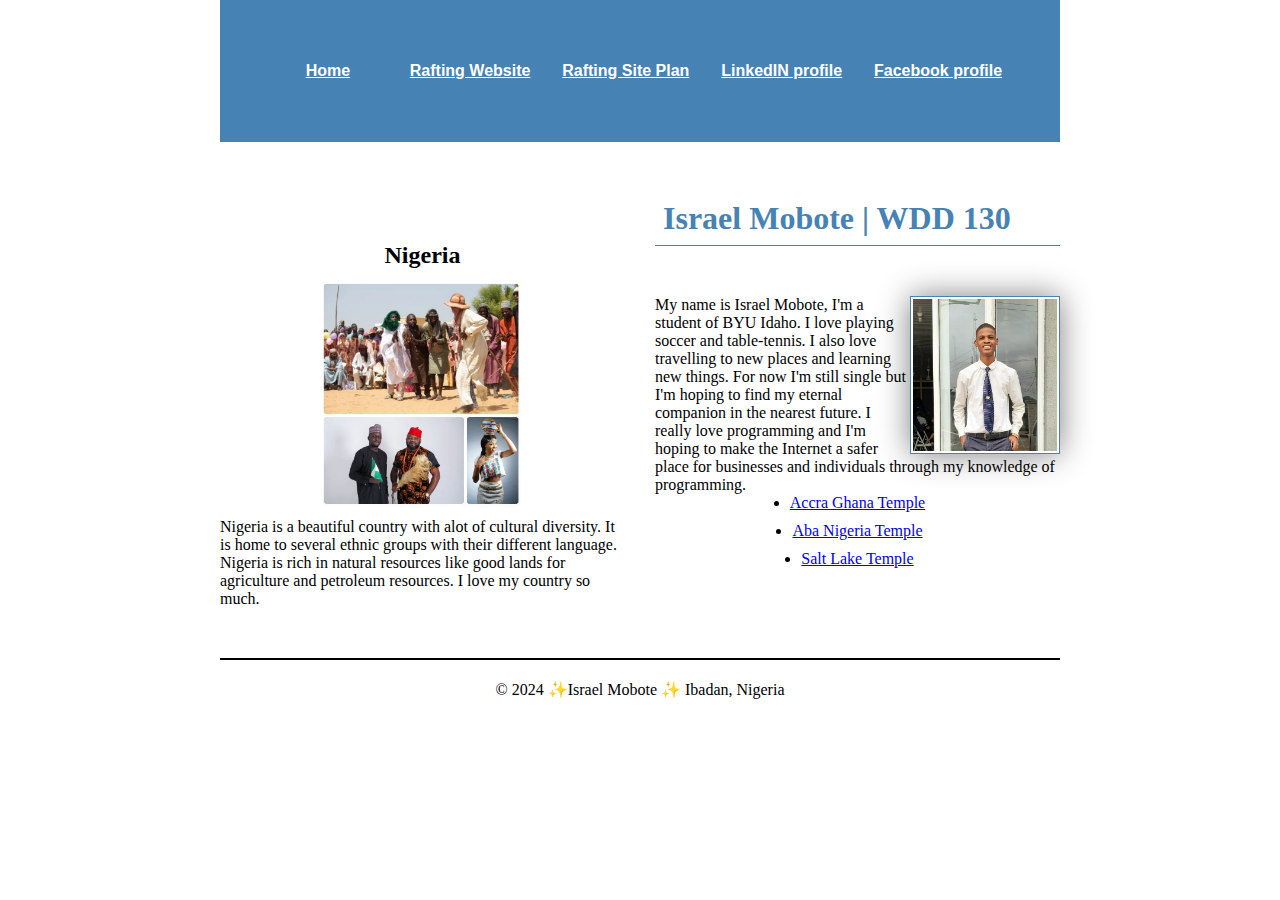
<file: index.html>
<!DOCTYPE html>
<html lang="en-US">

<head>
    <meta charset="utf-8">
    <meta name="viewport" content="width=device-width,initial-scale=1.0">
    <title>Israel Mobote | WDD 130</title>
    <meta name="description" content="Israel Mobote, WDD 130, my home page that shares an introduction about me">
    <meta name="author" content="Israel Mobote">
    <link rel="stylesheet" href="styles/styles.css">


</head>

<body>
    <header>
        <nav>
            <a href="#">Home</a>
            <a href="wwr/">Rafting Website</a>
            <a href="wwr/site-plan-rafting.html">Rafting Site Plan</a>
            <a href="https://www.linkedin.com/in/israel-mobote-609aa8253?utm_source=share&utm_campaign=share_via&utm_content=profile&utm_medium=android_app"
                target="_blank">LinkedIN profile</a>
            <a href="https://facebook.com/" target="_blank">Facebook profile</a>
        </nav>
    </header>
    <div class="grid">
        <main>
            <h1>Israel Mobote | WDD 130</h1>
            <img src="images/profile.jpg" alt="Hello, My name is Israel Mobote" width="200">
            <p>My name is Israel Mobote, I'm a student of BYU Idaho. I love playing soccer and table-tennis. I also love
                travelling to new places and learning new things. For now I'm still single but I'm hoping to find my
                eternal companion in the nearest future. I really love programming and I'm hoping to make the Internet a
                safer place for businesses and individuals through my knowledge of programming. </p>
            <ul class="box">
                <li>
                    <a href="https://www.churchofjesuschrist.org/temples/details/accra-ghana-temple?lang=eng"
                        target="_blank">Accra Ghana Temple</a>
                </li>
                <li>
                    <a href="https://www.churchofjesuschrist.org/temples/details/aba-nigeria-temple?lang=eng"
                        target="_blank">Aba Nigeria Temple</a>
                </li>
                <li>
                    <a href="https://www.churchofjesuschrist.org/temples/details/salt-lake-temple?lang=eng"
                        target="_blank">Salt Lake Temple</a>
                </li>
            </ul>
        </main>
        <aside class="box">
            <h2>Nigeria</h2>
            <img src="images/mycountrypicture.jpg" alt="This is the picture about Nigerian tribes">
            <p>Nigeria is a beautiful country with alot of cultural diversity. It is home to several ethnic groups with
                their different language. Nigeria is rich in natural resources like good lands for agriculture and
                petroleum resources. I love my country so much.</p>
        </aside>
    </div>
    <footer>
        <p>© 2024 ✨Israel Mobote ✨ Ibadan, Nigeria</p>
    </footer>
</body>
<!--this index.html file was last modified on the 17th of november 2023-->

</html>
</file>
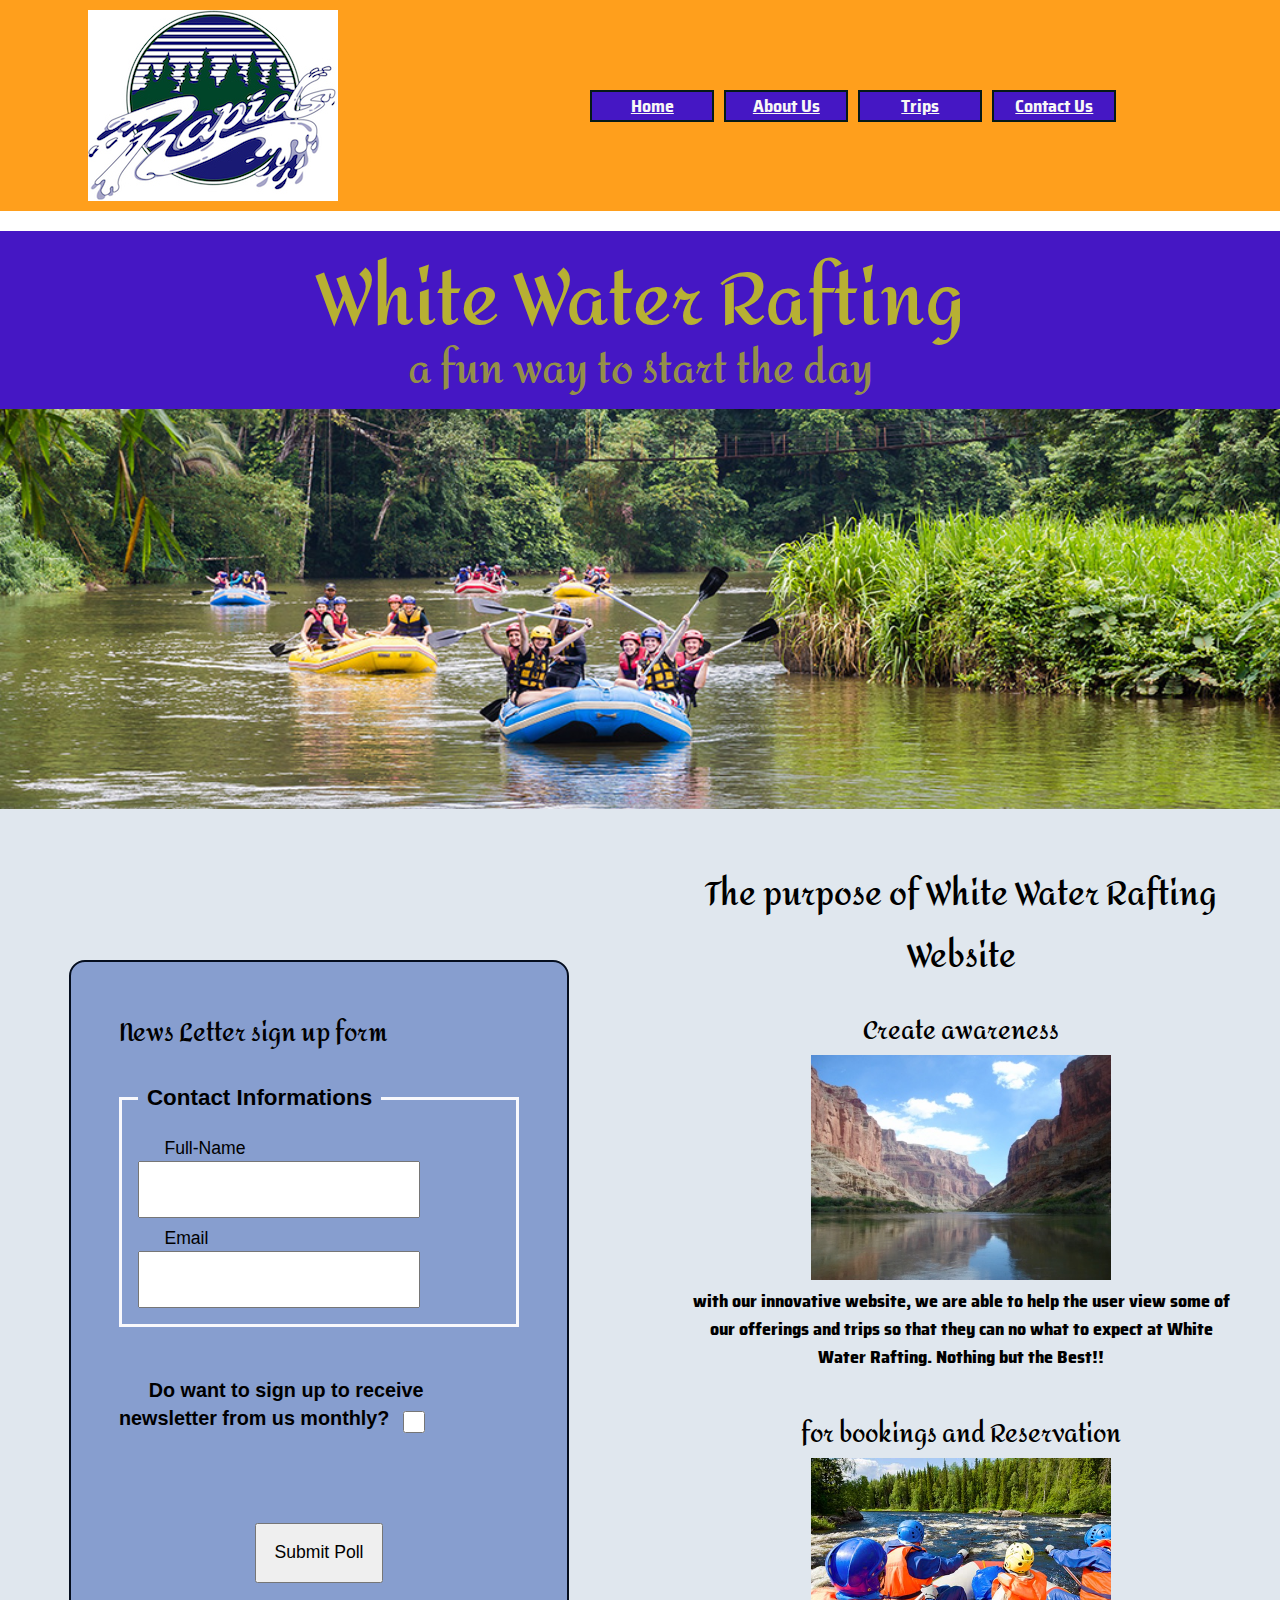
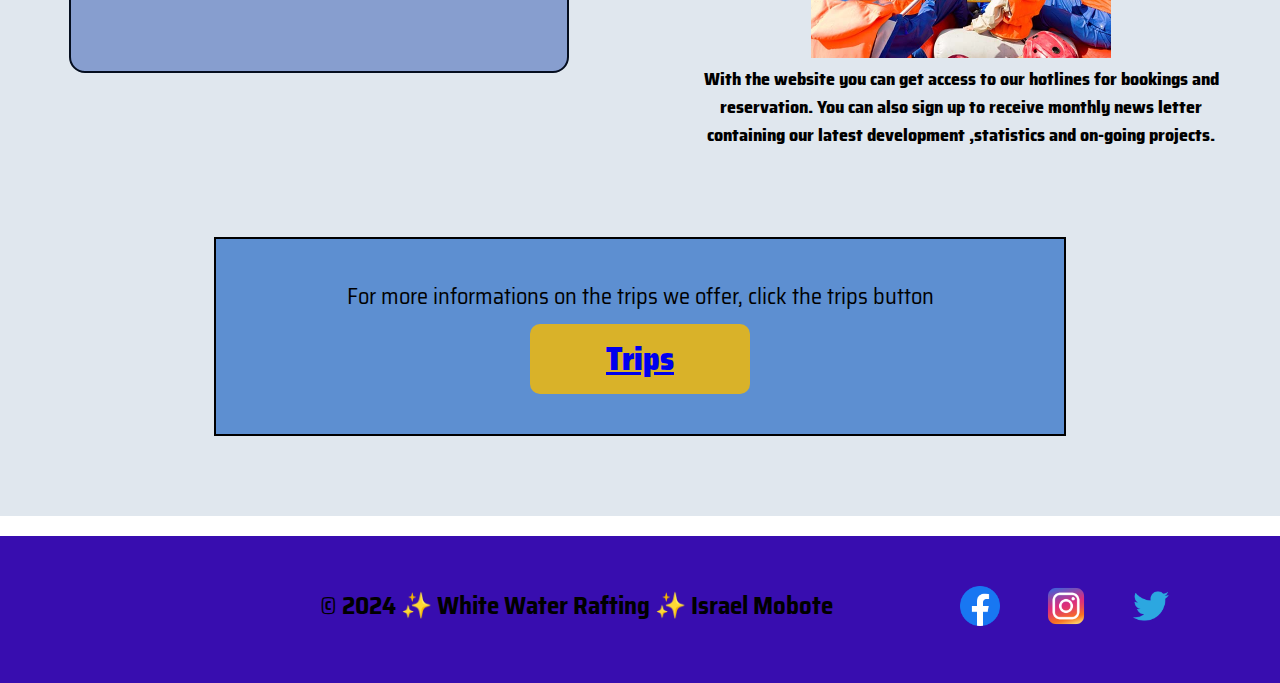
<file: wwr/index.html>
<!DOCTYPE html>
<html lang="en-US">

<head>
    <meta charset="utf-8">
    <meta name="viewport" content="width=device-width,initial-scale=1.0">
    <title>Rafting Site Home Page | Israel Mobote</title>
    <meta name="description" content="This is the Home page for the course website project">
    <meta name="author" content="Israel Mobote">
    <link rel="stylesheet" href="styles/index.css">
</head>

<body>
    <header>
        <img src="images/logo.jpg" alt="This is the rafting site logo">
        <nav class="nav">
            <a href="index.html" target="_blank">Home</a>
            <a href="about.html" target="_blank">About Us</a>
            <a href="trips.html" target="_blank">Trips</a>
            <a href="contact.html" target="_blank">Contact Us</a>
        </nav>
    </header>
    <main>
        <div class="hero">
            <h1>White Water Rafting</h1>
            <h2>a fun way to start the day</h2>
            <img src="images/index-image2.jpg" alt="">
        </div>
        <div class="firstgrid">
            <form>
                <h2>News Letter sign up form</h2>
                <fieldset>
                    <legend>Contact Informations</legend>
                    <div class="form-item column2">
                        <label for="fullname">Full-Name</label>
                        <input type="text" id="fullname" name="fullname">
                    </div>
                    <div class="form-item column2">
                        <label for="useremail">Email</label>
                        <input type="email" id="useremail" name="useremail">
                    </div>
                </fieldset>
                    <div class="label">
                        <label for="pet">Do want to sign up to receive newsletter from us monthly?</label>
                        <input class="checkbox" type="checkbox" id="pet" name="pet">
                    </div>
                <button type="submit">Submit Poll</button>
            </form>
            <div class="innergrid">
                <h2 id="purpose">The purpose of White Water Rafting Website</h2>
                <div>
                    <h3>Create awareness</h2>
                    <img class="tripimage" src="images/index1.jpg">
                    <p> with our innovative website, we are able to help the user view some 
                        of our offerings and trips so that they can no what to expect at White Water
                        Rafting. Nothing but the Best!!
                    </p>
                </div>
                <div>
                    <h3>for bookings and Reservation</h3>
                    <img class="tripimage" src="images/index2.jpg">
                    <p>With the website you can get access to our hotlines for bookings and reservation.
                        You can also sign up to receive monthly news letter containing our latest development
                        ,statistics and on-going projects.
                    </p>
                </div>
            </div>
        </div>
        <aside>
            <p>For more informations on the trips we offer, click the trips button</p>
            <p id="button"><a href="trips.html" >Trips</a></p>
        </aside> 
    </main>
    <footer>
        <div>
            <p>© 2024 ✨ White Water Rafting ✨ Israel Mobote</p>
            <div class="socialmedia">
                <a href="https://facebook.com">
                    <img src="images/facebook.png" alt="This is an image of facebook logo">
                </a>
                <a href="https://instagram.com">
                    <img src="images/instagram.png" alt="This is an image of instagram logo">
                </a>
                <a href="https://twitter.com">
                    <img src="images/twitter.png" alt="This is an image of twitter logo">
                </a>
            </div>
        </div>
    </footer>
</body>

</html>
</file>
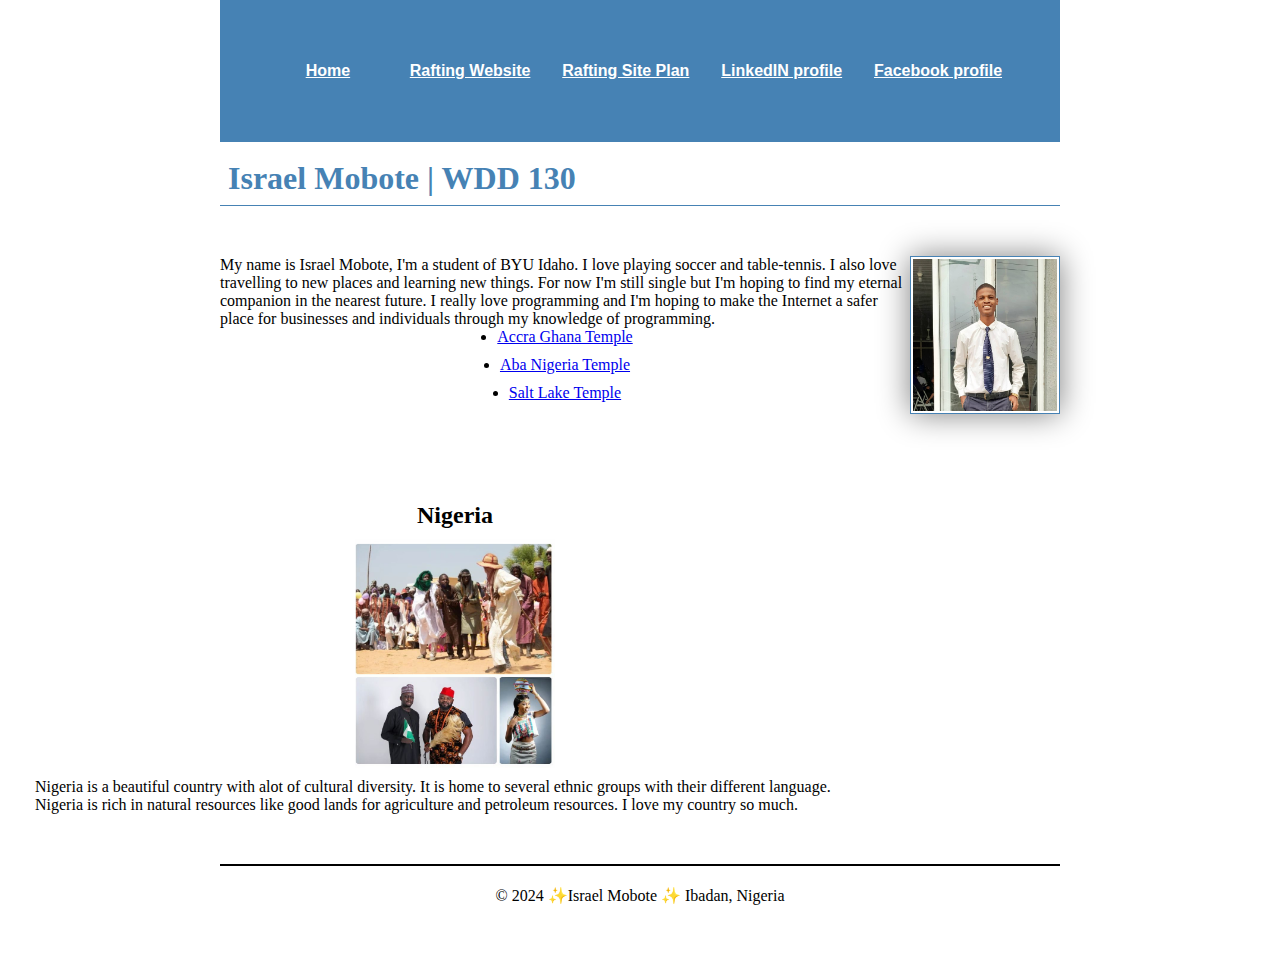
<file: index2.html>
<!DOCTYPE html>
<html lang="en-US">

<head>
    <meta charset="utf-8">
    <meta name="viewport" content="width=device-width,initial-scale=1.0">
    <title>Israel Mobote | WDD 130</title>
    <meta name="description" content="Israel Mobote, WDD 130, my home page that shares an introduction about me">
    <meta name="author" content="Israel Mobote">
    <link rel="stylesheet" href="styles/styles.css">
</head>

<body>
    <header>
        <nav>
            <a href="#">Home</a>
            <a href="wwr/">Rafting Website</a>
            <a href="wwr/site-plan-rafting.html">Rafting Site Plan</a>
            <a href="https://www.linkedin.com/in/israel-mobote-609aa8253?utm_source=share&utm_campaign=share_via&utm_content=profile&utm_medium=android_app"
                target="_blank">LinkedIN profile</a>
            <a href="https://facebook.com/" target="_blank">Facebook profile</a>
        </nav>
    </header>

    <main>
        <h1>Israel Mobote | WDD 130</h1>
        <img src="images/profile.jpg" alt="Hello, My name is Israel Mobote" width="200">
        <p>My name is Israel Mobote, I'm a student of BYU Idaho. I love playing soccer and table-tennis. I also love
            travelling to new places and learning new things. For now I'm still single but I'm hoping to find my
            eternal companion in the nearest future. I really love programming and I'm hoping to make the Internet a
            safer place for businesses and individuals through my knowledge of programming. </p>
        <ul class="box">
            <li>
                <a href="https://www.churchofjesuschrist.org/temples/details/accra-ghana-temple?lang=eng"
                    target="_blank">Accra Ghana Temple</a>
            </li>
            <li>
                <a href="https://www.churchofjesuschrist.org/temples/details/aba-nigeria-temple?lang=eng"
                    target="_blank">Aba Nigeria Temple</a>
            </li>
            <li>
                <a href="https://www.churchofjesuschrist.org/temples/details/salt-lake-temple?lang=eng"
                    target="_blank">Salt Lake Temple</a>
            </li>
        </ul>
    </main>
    <aside class="box">
        <h2>Nigeria</h2>
        <img src="images/mycountrypicture.jpg" alt="This is the picture about Nigerian tribes">
        <p>Nigeria is a beautiful country with alot of cultural diversity. It is home to several ethnic groups with
            their different language. Nigeria is rich in natural resources like good lands for agriculture and
            petroleum resources. I love my country so much.</p>
    </aside>
    <footer>
        <p>© 2024 ✨Israel Mobote ✨ Ibadan, Nigeria</p>
    </footer>
</body>
<!--this index.html file was last modified on the 3rd of february 2024-->

</html>
</file>
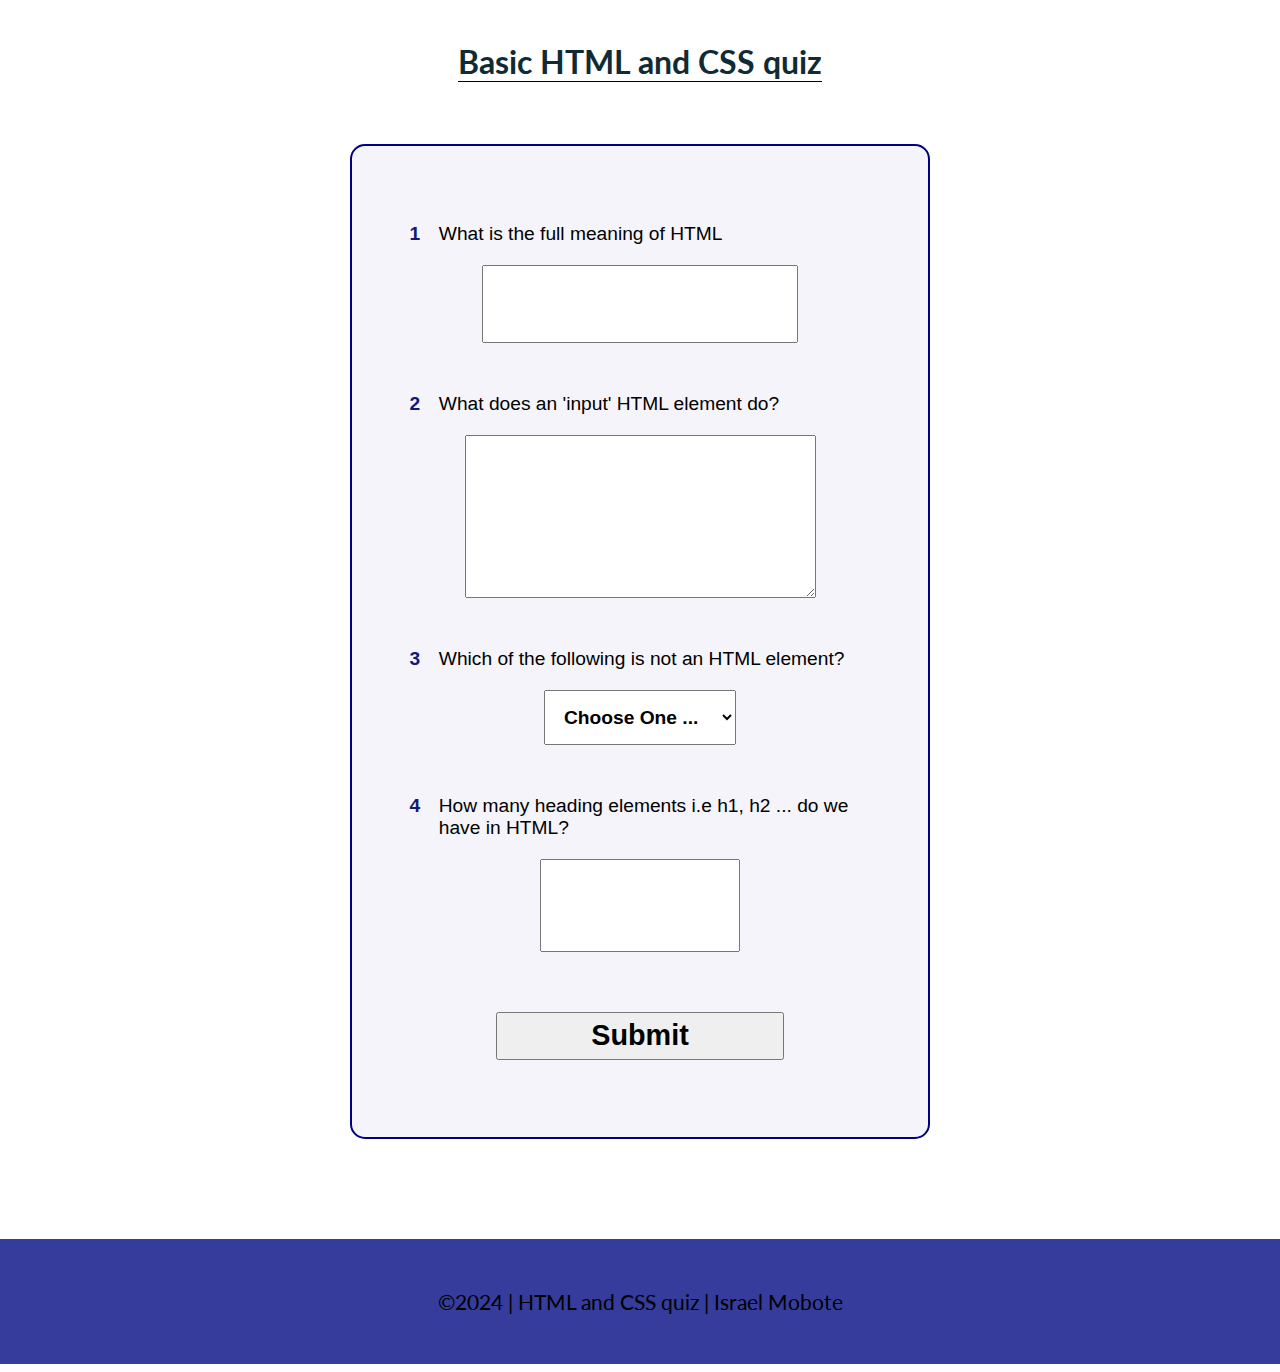
<file: quiz.html>
<!DOCTYPE html>
<html lang="en-US">

<head>
    <meta charset="utf-8">
    <meta name="viewport" content="width=device-width,initial-scale=1.0">
    <title>WDD 130 | HTML and CSS Quiz</title>
    <meta name="description" content="This is my Basic HTML and CSS quiz">
    <meta name="author" content="Israel Mobote">
    <link rel="stylesheet" href="styles/quiz.css">
</head>

<body>
    <header>
        <h1>Basic HTML and CSS quiz</h1>
    </header>
    <main>
        <form>
            <div class="questions">
                <P>1 </P>
                <label for="q1">What is the full meaning of HTML</label>
            </div>
            <input type="text" id="q1" name="q1">
            <div class="questions">
                <P>2 </P>
                <label for="q2">What does an 'input' HTML element do?</label>
            </div>
            <textarea name="q2" id="q2" rows="4"></textarea>
            <div class="questions">
                <P>3 </P>
                <label for="q3">Which of the following is not an HTML element?</label>
            </div>
            <select name="q3" id="q3">
                <option value="" selected disabled>Choose One ...</option>
                <option value="main">main</option>
                <option value="article">article</option>
                <option value="story">story</option>
                <option value="form">form</option>
            </select>
            <div class="questions">
                <P>4 </P>
                <label for="q4">How many heading elements i.e h1, h2 ... do we have in HTML?</label>
            </div>
            <input type="number" id="q4" name="q4">
            <button class="button" type="submit">Submit</button>
        </form>
    </main>
    <footer>
        <p>©2024 | HTML and CSS quiz | Israel Mobote</p>
    </footer>
</body>

</html>
</file>
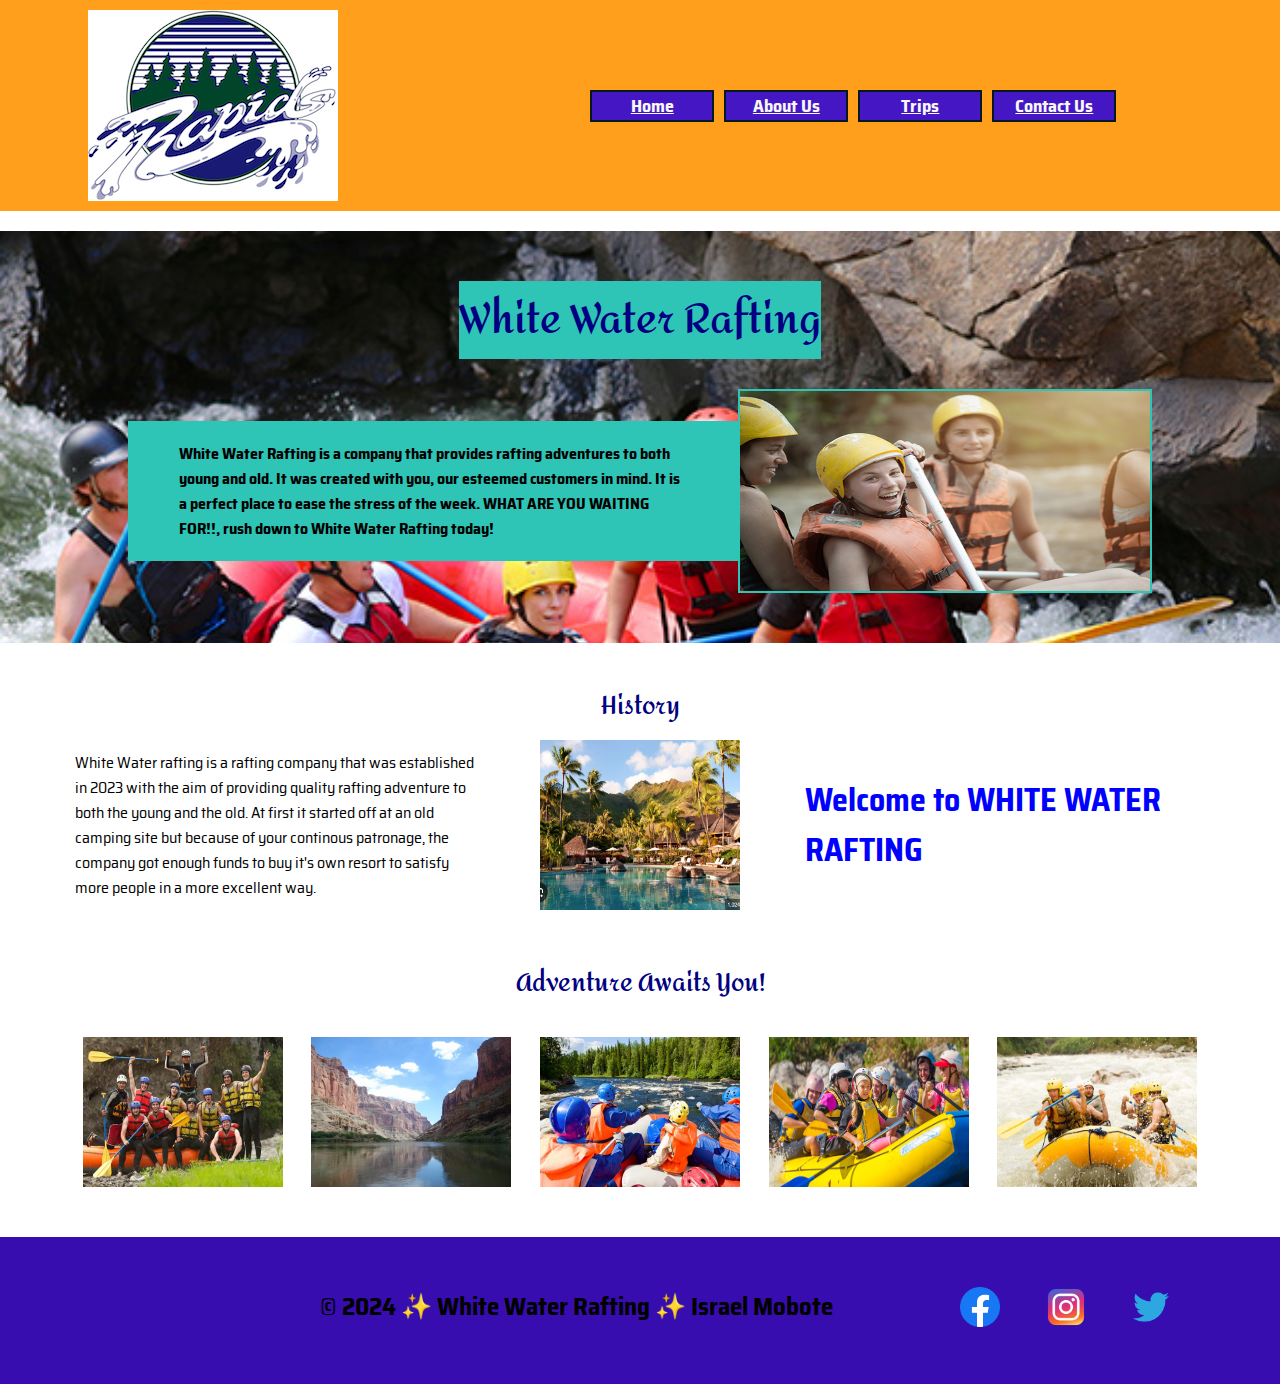
<file: wwr/about.html>
<!DOCTYPE html>
<html lang="en-US">

<head>
    <meta charset="utf-8">
    <meta name="viewport" content="width=device-width,initial-scale=1.0">
    <title>Rafting Site About Us Page | Israel Mobote</title>
    <meta name="description" content="This is the about us page for the course website project">
    <meta name="author" content="Israel Mobote">
    <link rel="stylesheet" href="styles/about.css">
</head>

<body>
    <header>
        <img src="images/logo.jpg" alt="This is the rafting site logo">
        <nav class="nav">
            <a href="#" target="_blank">Home</a>
            <a href="#" target="_blank">About Us</a>
            <a href="#" target="_blank">Trips</a>
            <a href="#" target="_blank">Contact Us</a>
        </nav>
    </header>
    <main>

        <div class="divider">
            <h1>White Water Rafting</h1>
            <article class="article">
                <img id="small" src="images/happy-client.png" alt="A Happy Client on a Water Rafter">
                <p>
                              White Water Rafting is a company that provides rafting adventures to both young and old.
                    It was created with you, our esteemed customers in mind. It is a perfect place to ease the stress 
                    of the week. WHAT ARE YOU WAITING FOR!!, rush down to White Water Rafting today!</p>
            </article>
        </div>
        <section class="section">
            <h2>History</h2>
            <div id="history">
                <p> White Water rafting is a rafting company that was established in 2023 with the aim of providing
                    quality rafting adventure to both the young and the old. At first it started off at an old camping site
                    but because of your continous patronage, the company got enough funds to buy it's own resort to
                    satisfy more people in a more excellent way.</p>
                <img src="images/resort.png" alt="picture of a fun water resort">
                <p class="largetext"> Welcome to WHITE WATER RAFTING</p>
            </div>
        </section>
        <section>
            <h2>Adventure Awaits You!</h2>
            <div class="Adventure">
                <img src="images/adventure-image1.jpg" alt="">
                <img src="images/adventure-image2.jpg" alt="">
                <img src="images/adventure-image3.jpg" alt="">
                <img src="images/adventure-image4.jpg" alt="">
                <img src="images/adventure-image5.jpg" alt="">
            </div>
        </section>

    </main>
    <footer>
        <p>© 2024 ✨ White Water Rafting ✨ Israel Mobote</p>
        <div class="socialmedia">
            <a href="https://facebook.com">
                <img src="images/facebook.png" alt="This is an image of facebook logo">
            </a>
            <a href="https://instagram.com">
                <img src="images/instagram.png" alt="This is an image of instagram logo">
            </a>
            <a href="https://twitter.com">
                <img src="images/twitter.png" alt="This is an image of twitter logo">
            </a>
        </div>
    </footer>
</body>

</html>
</file>
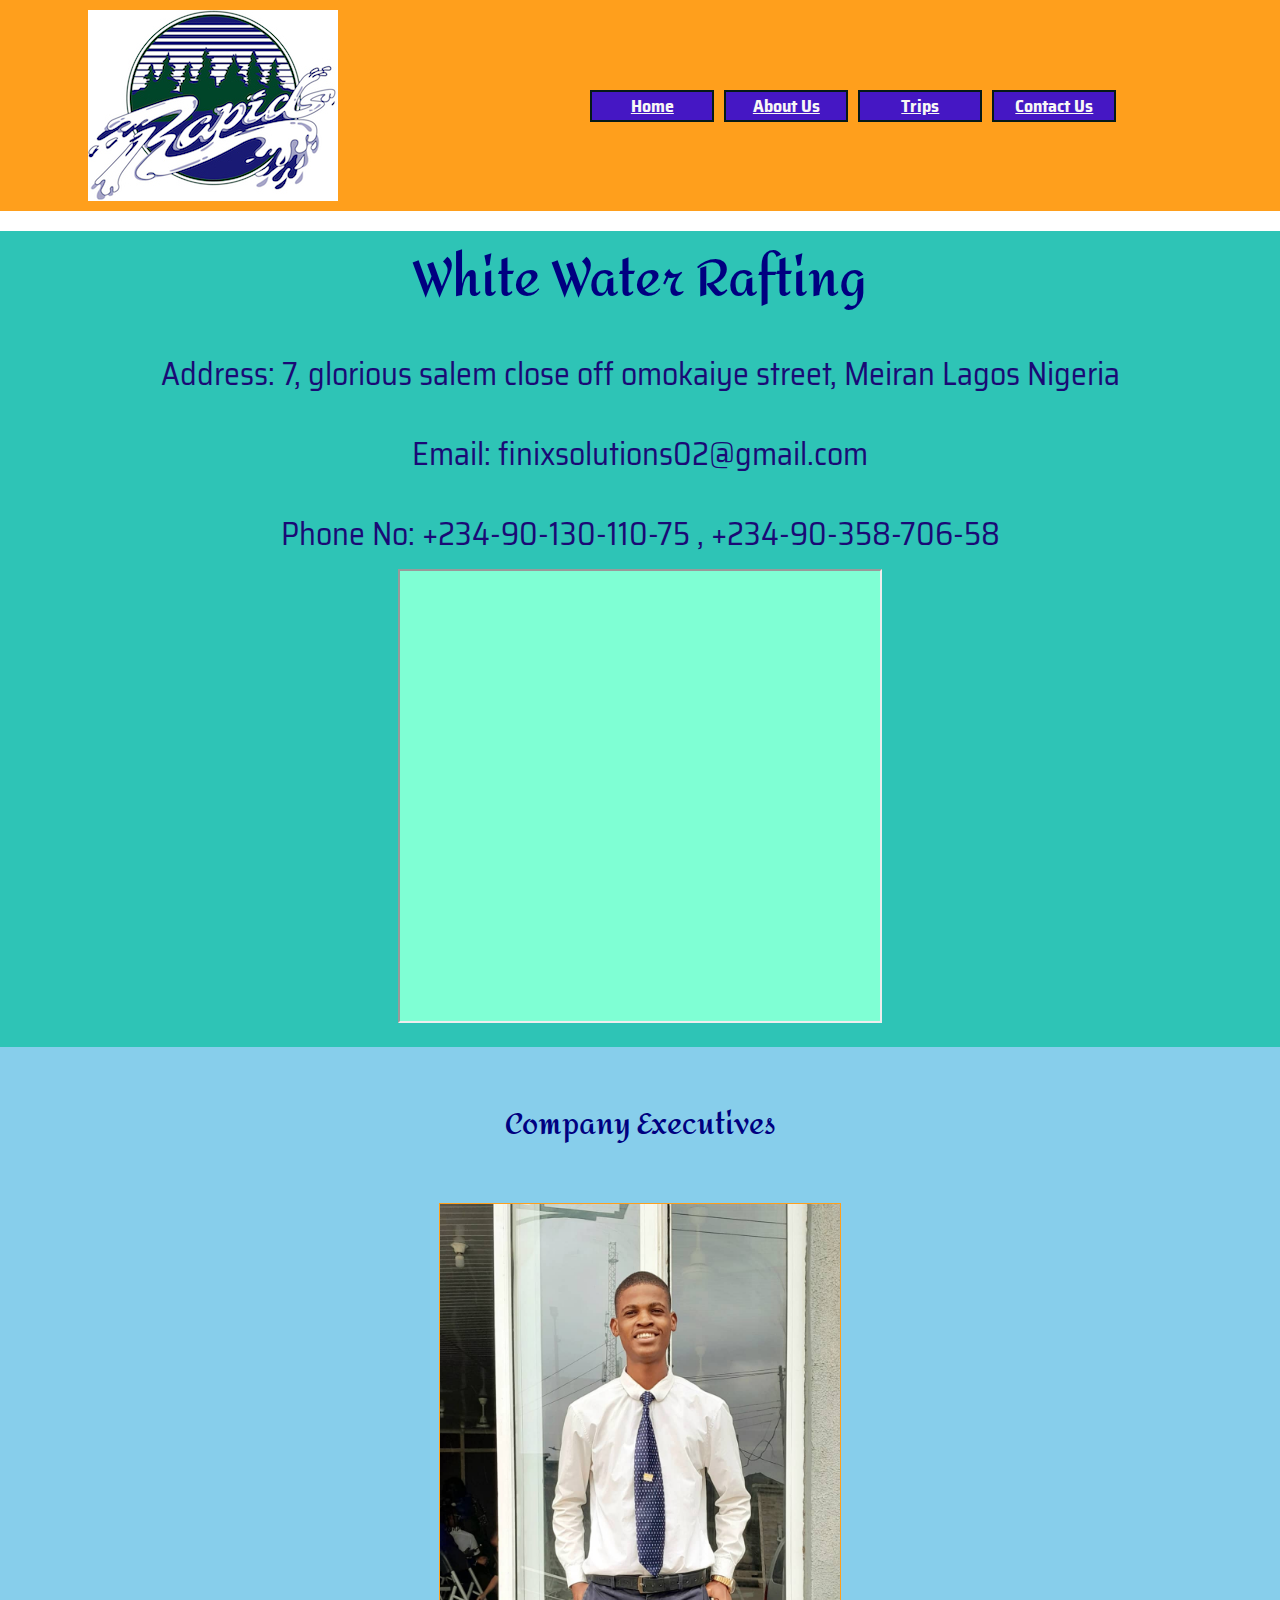
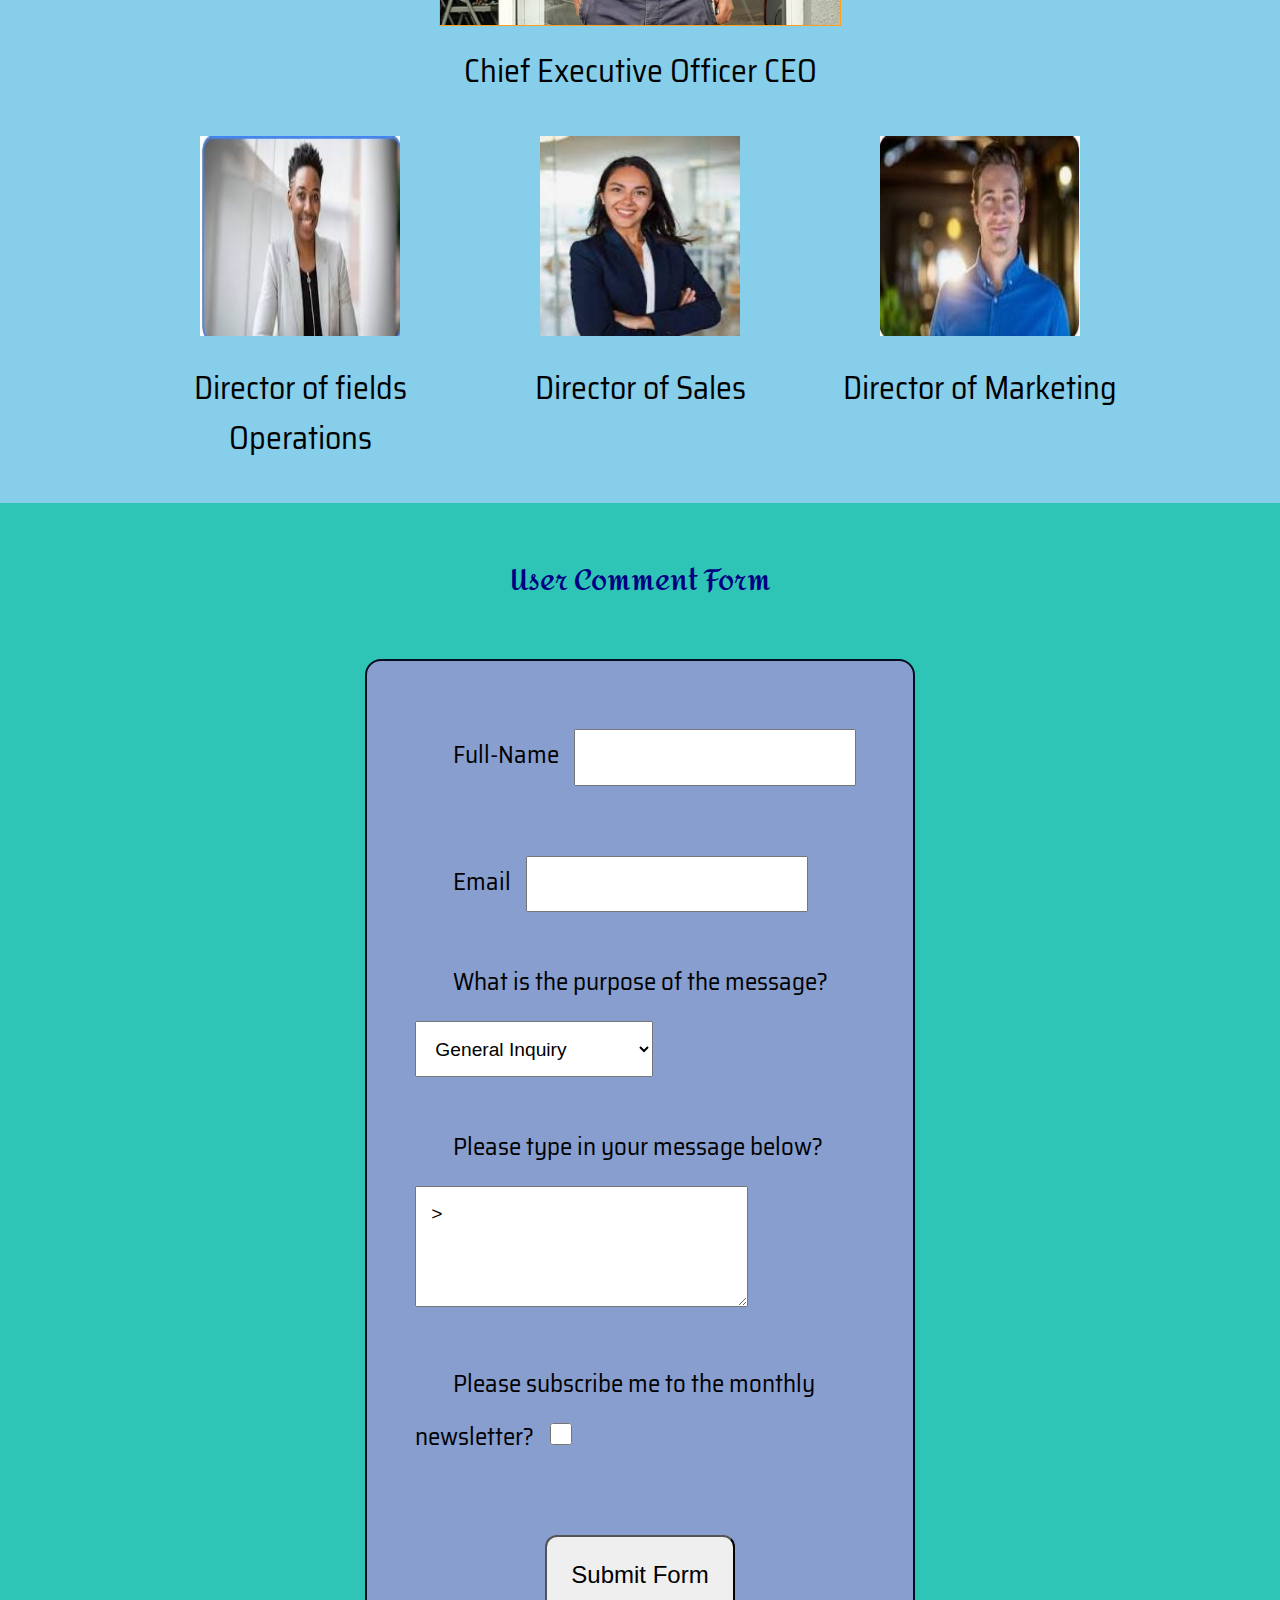
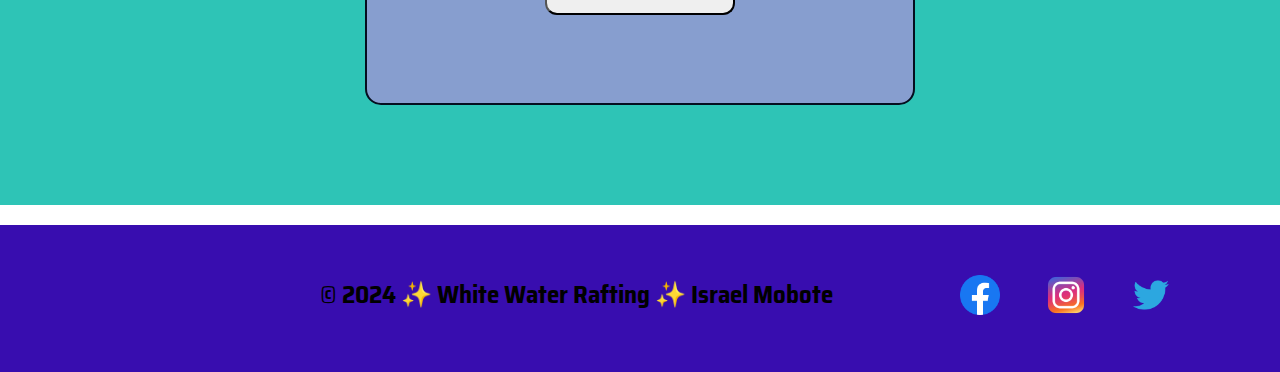
<file: wwr/contact.html>
<!DOCTYPE html>
<html lang="en-US">

<head>
    <meta charset="utf-8">
    <meta name="viewport" content="width=device-width,initial-scale=1.0">
    <title>Rafting Site Contact Us Page | Israel Mobote</title>
    <meta name="description" content="This is the contact us page for the course website project">
    <meta name="author" content="Israel Mobote">
    <link rel="stylesheet" href="styles/contact.css">
</head>

<body>
    <header>
        <img src="images/logo.jpg" alt="This is the rafting site logo">
        <nav class="nav">
            <a href="#" target="_blank">Home</a>
            <a href="#" target="_blank">About Us</a>
            <a href="#" target="_blank">Trips</a>
            <a href="#" target="_blank">Contact Us</a>
        </nav>
    </header>
    <main>
        <div>
            <h1>White Water Rafting</h1>
            <p class="title">Address: 7, glorious salem close off omokaiye street, Meiran Lagos Nigeria</p>
            <p class="title">Email: finixsolutions02@gmail.com</p>
            <p class="title">Phone No: +234-90-130-110-75 , +234-90-358-706-58</p>
            <div class="title">
                <iframe
                    src="https://www.google.com/maps/embed?pb=!1m14!1m12!1m3!1d31514.422855029316!2d7.309893160864269!3d9.127094112166438!2m3!1f0!2f0!3f0!3m2!1i1024!2i768!4f13.1!5e0!3m2!1sen!2sng!4v1704567373856!5m2!1sen!2sng"
                    width="600" height="450" allowfullscreen="" loading="lazy"
                    referrerpolicy="no-referrer-when-downgrade"></iframe>
            </div>
        </div>
        <div id="grid">
            <h2>Company Executives</h2>
            <img id="big" src="images/profile.jpg" alt="This is the picture of the Chief Executive Officer">
            <p>Chief Executive Officer CEO</p>
            <div class="flex">
                <div class="employee">
                    <img class="small" src="images/employee1.jpg" alt="This is the picture of the first employee">
                    <p id="pararaph">Director of fields Operations</p>
                </div>
                <div class="employee">
                    <img class="small" src="images/employee2.jpg" alt="This is the picture of the Second employee">
                    <p>Director of Sales</p>
                </div>
                <div class="employee">
                    <img class="small" src="images/employee3.jpg" alt="This is the picture of the third employee">
                    <p>Director of Marketing</p>
                </div>
            </div>
        </div>
        <h2>User Comment Form</h2>
        <form>
            <div>
                <label for="fullname">Full-Name</label>
                <input type="text" id="fullname" name="fullname">
            </div>
            <div>
                <label for="useremail">Email</label>
                <input type="email" id="useremail" name="useremail">
            </div>
            <div>
                <label for="purpose">What is the purpose of the message?</label>
                <select name="purpose" id="purpose">
                    <option value="chrome">General Inquiry</option>
                    <option value="fire-fox">Reservation Question</option>
                    <option value="edge">Website Suggestion</option>
                </select>
            </div>
            <div>
                <label for="message">Please type in your message below?</label>
                <textarea name="message" id="message" rows="4"
                    placeholder="United States, Nigeria, New Orleans, Stillwater Florida">></textarea>
            </div>
            <div>
                <label for="subscribe">Please subscribe me to the monthly newsletter?</label>
                <input type="checkbox" id="subscribe" name="subscribe">
            </div>
            <button type="submit" id="submit">Submit Form</button>
        </form>
    </main>
    <footer>
        <p>© 2024 ✨ White Water Rafting ✨ Israel Mobote</p>
        <div class="socialmedia">
            <a href="https://facebook.com">
                <img src="images/facebook.png" alt="This is an image of facebook logo">
            </a>
            <a href="https://instagram.com">
                <img src="images/instagram.png" alt="This is an image of instagram logo">
            </a>
            <a href="https://twitter.com">
                <img src="images/twitter.png" alt="This is an image of twitter logo">
            </a>
        </div>
    </footer>
</body>
</html>
</file>
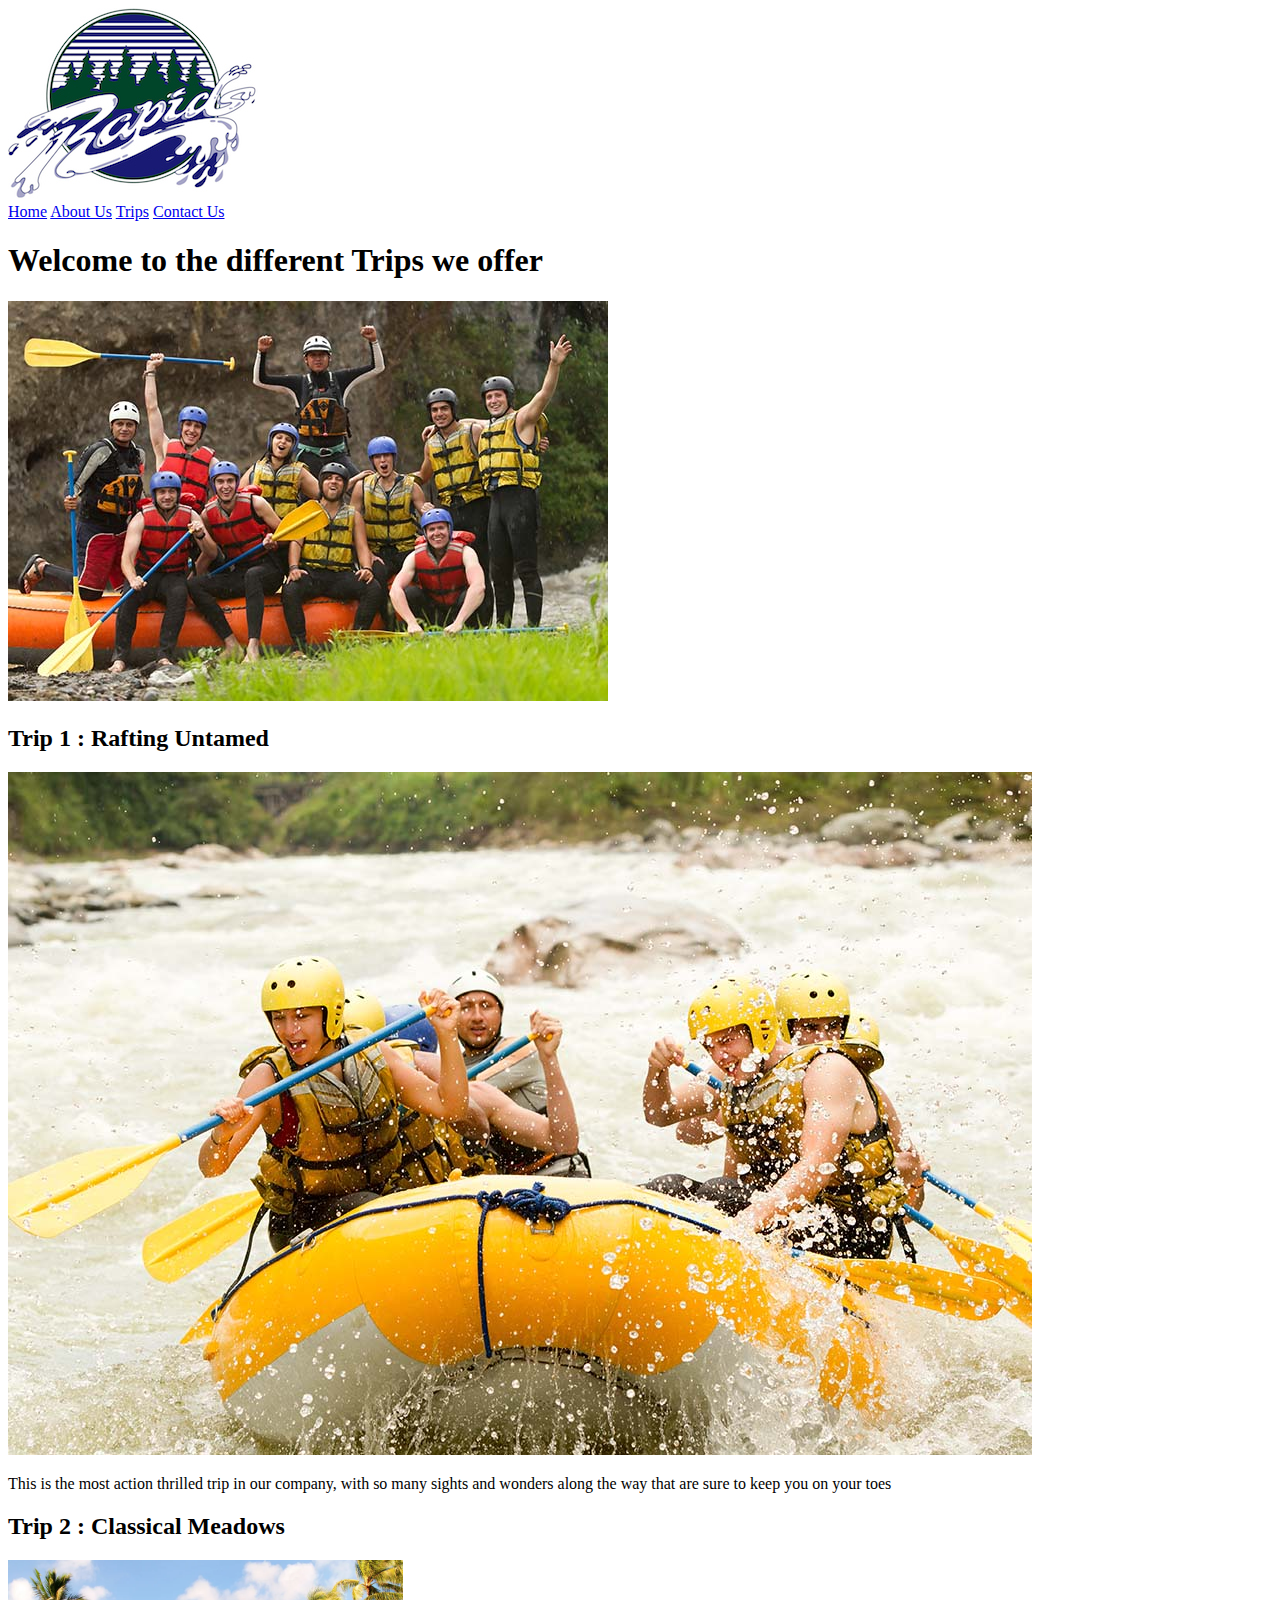
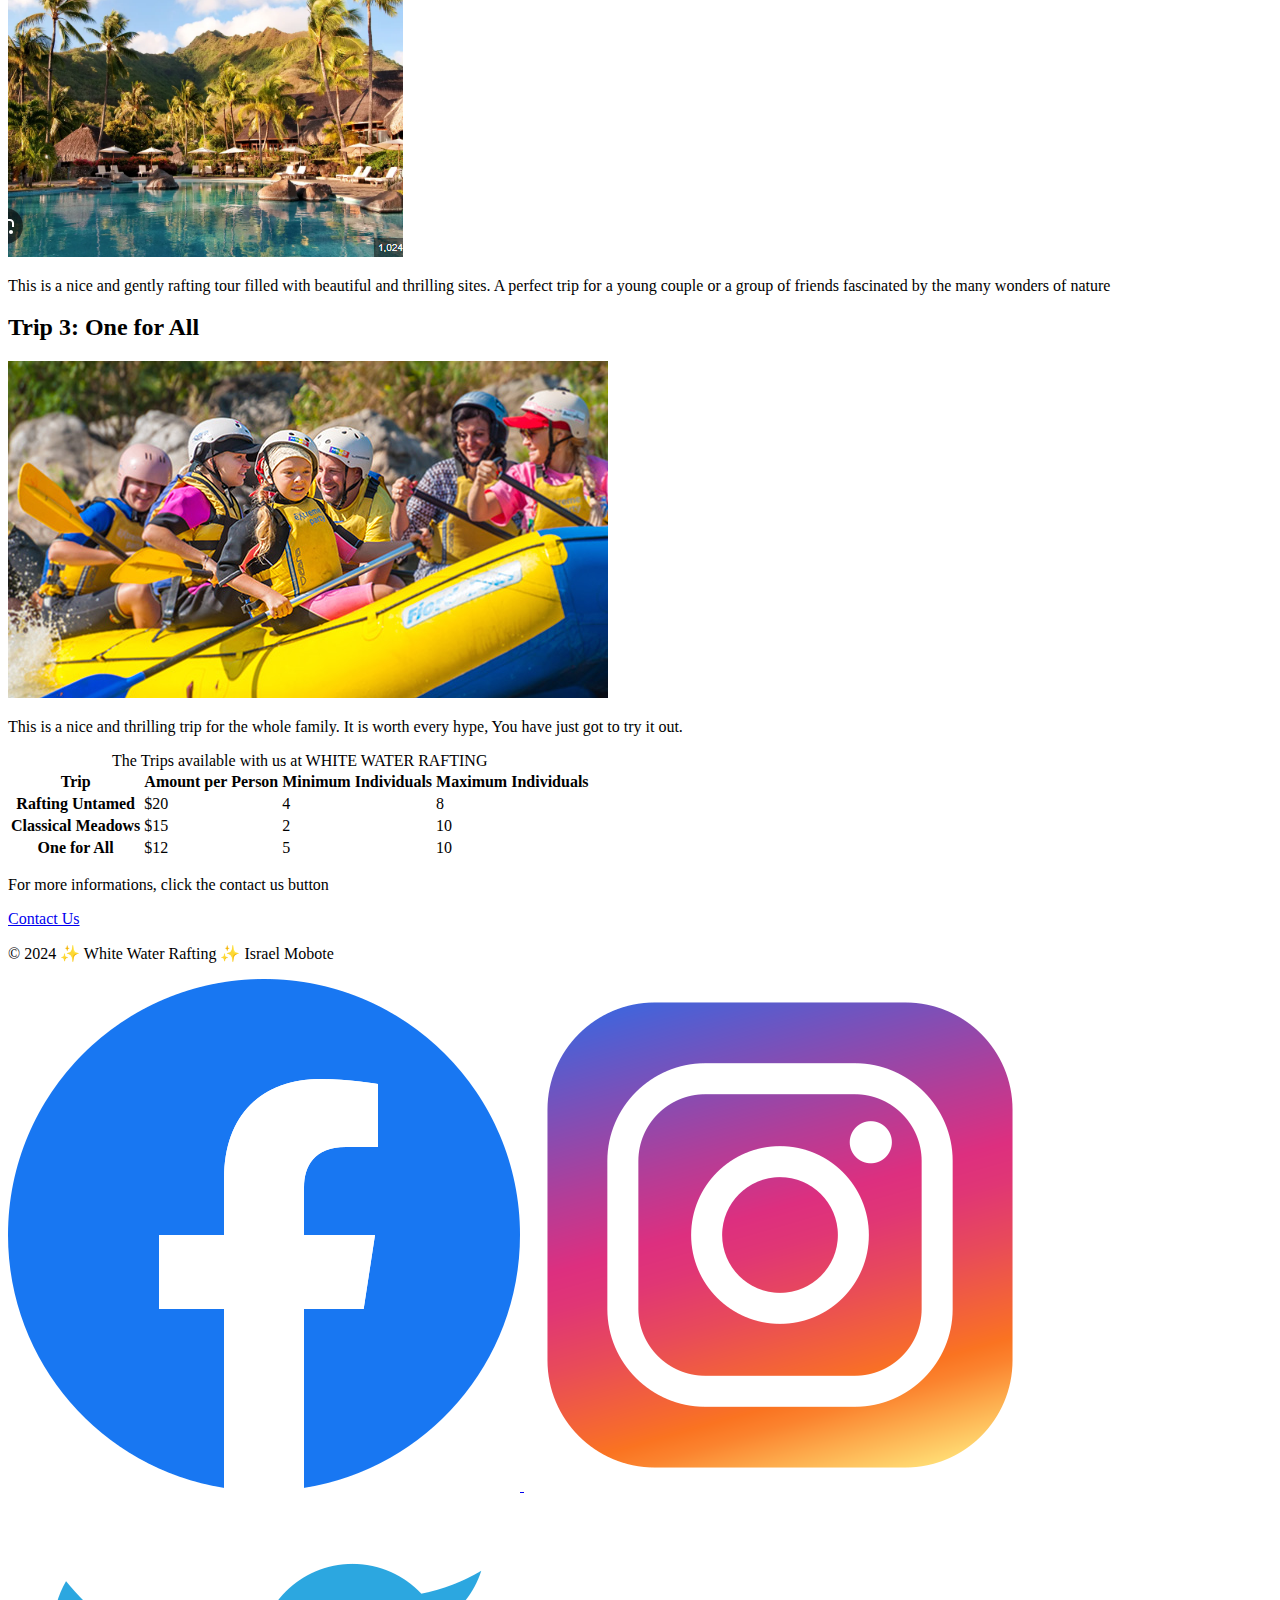
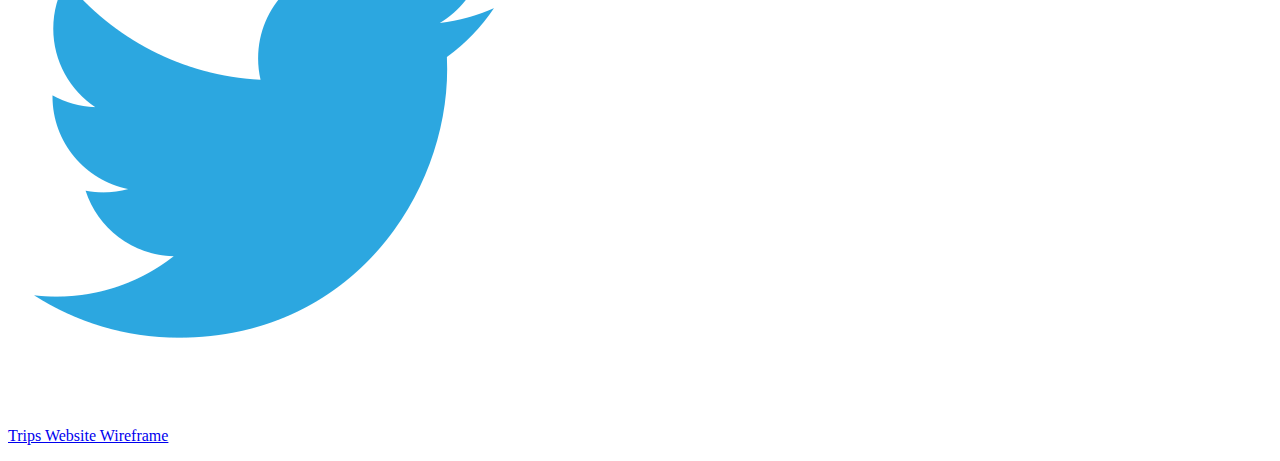
<file: wwr/trips.html>
<!DOCTYPE html>
<html lang="en-US">

<head>
    <meta charset="utf-8">
    <meta name="viewport" content="width=device-width,initial-scale=1.0">
    <title>Rafting Site Trips Page | Israel Mobote</title>
    <meta name="description" content="This is the Trips page for the course website project">
    <meta name="author" content="Israel Mobote">
    <link rel="stylesheet" href="styles/trips.css">
</head>

<body>
    <header>
        <img src="images/logo.jpg" alt="This is the rafting site logo">
        <nav class="nav">
            <a href="index.html" target="_blank">Home</a>
            <a href="about.html" target="_blank">About Us</a>
            <a href="trips.html" target="_blank">Trips</a>
            <a href="contact.html" target="_blank">Contact Us</a>
        </nav>
    </header>
    <main>
        <div class="hero">
            <h1>Welcome to the different Trips we offer</h1>
            <img src="images/adventure-image1.jpg" alt="">
        </div>
        <div class="trips">
            <div class="inner">
                <h2>Trip 1 : Rafting Untamed</h2>
                <img class="tripimage" src="images/adventure-image5.jpg" alt="People on a rafter with water splashing at them">
                <p>This is the most action thrilled trip in our company, with so many
                    sights and wonders along the way that are sure to keep you on your toes
                </p>
            </div>    
            <div class="inner">
                <h2>Trip 2 : Classical Meadows</h2>
                <img class="tripimage" src="images/resort.png" alt="a beautiful water resort">
                <p>
                    This is a nice and gently rafting tour filled with beautiful and thrilling sites. A 
                    perfect trip for a young couple or a group of friends fascinated by the many wonders 
                    of nature
                </p>
            </div>
            <div class="inner">
                <h2>Trip 3: One for All</h2>
                <img class="tripimage" src="images/adventure-image4.jpg" alt="a group of people on a water rafter">
                <p>This is a nice and thrilling trip for the whole family.
                    It is worth every hype, You have just got to try it out.
                </p>
            </div>
        </div>
        <table>
            <caption>
                The Trips available with us at WHITE WATER RAFTING
            </caption>
            <thead>
                <tr>
                    <th>Trip</th>
                    <th>Amount per Person</th>
                    <th>Minimum Individuals</th>
                    <th>Maximum Individuals</th>
                </tr>
            </thead>
            <tbody>
                <tr>
                    <th>Rafting Untamed</th>
                    <td>$20</td>
                    <td>4</td>
                    <td>8</td>
                </tr>
                <tr>
                    <th>Classical Meadows</th>
                    <td>$15</td>
                    <td>2</td>
                    <td>10</td>
                </tr>
                <tr>
                    <th>One for All</th>
                    <td>$12</td>
                    <td>5</td>
                    <td>10</td>
                </tr>
            </tbody>
        </table> 
        <aside>
            <p>For more informations, click the contact us button</p>
            <p id="button"><a href="contact.html" >Contact Us</a></p>
        </aside> 
    </main>
    <footer>
        <div>
            <p>© 2024 ✨ White Water Rafting ✨ Israel Mobote</p>
            <div class="socialmedia">
                <a href="https://facebook.com">
                    <img src="images/facebook.png" alt="This is an image of facebook logo">
                </a>
                <a href="https://instagram.com">
                    <img src="images/instagram.png" alt="This is an image of instagram logo">
                </a>
                <a href="https://twitter.com">
                    <img src="images/twitter.png" alt="This is an image of twitter logo">
                </a>
            </div>
        </div>
        <p><a href="images/trips-wireframe.png" class="wireframe">Trips Website Wireframe</a></p>
    </footer>
</body>

</html>
</file>
<file: styles/styles.css>
* {
    margin: 0;
    padding: 0;
    box-sizing: border-box;
}

nav {
    display: flex;
    flex-wrap: wrap;
    justify-content: space-around;
    background-color: steelblue;
    padding: 5% ;
    align-items: center;
}

nav>a {
    color: white;
    text-align: center;
    display: block;
    min-width: 100px;
    padding-top: 20px ;
    padding-bottom: 20px;
    font-weight: 700;
    font-size: 1rem;
    font-family: Arial, Helvetica, sans-serif;
}

header,
.grid,
footer {
    max-width: 840px;
    margin: 0 auto;
}

.grid {
    display: grid;
    grid-template-columns: repeat(auto-fit, minmax(300px, 1fr));
    gap: 30px;
}

h1 {
    margin-top: 10px;
    margin-bottom: 50px;
    color: steelblue;
    padding: 0.5rem;
    border-bottom: 1px solid steelblue;
}

main img {
    float: right;
    width: 150px;
    height: auto;
    border: 1px solid steelblue;
    padding: 2px;
    box-shadow: 0 0 30px gray;
}

p {
    padding: 0;
}

main {
    max-width: 840px;
    margin: auto;

}




.box {
    display: grid;
    justify-items: center;
    gap: 10px;
}

aside {

    grid-column: 1 / 2;
    grid-row: 1;

}

aside>h2 {
    margin-top: 100px;

}

aside>img {
    max-width: 200px;
    min-height: 50px;

}

aside>p {
    max-width: 840px;


}


footer {
    margin-top: 50px;
    border-top: 2px solid black;
    padding-top: 20px;
    text-align: center;
    margin-bottom: 50px;
}

/* Class Selectors */
</file>
<file: wwr/styles/index.css>
@import url('https://fonts.googleapis.com/css2?family=Amita&family=Saira+Semi+Condensed&display=swap');


* {

    margin: 0;
}

:root {

    --primary-color: #ff9f1c;
}

:root {
    --secondary-color: #000000
}

:root {
    --accent1-color: #2ec4b6
}

:root {
    --accent2-color: #000080
}

:root {
    --heading-font: 'Amita', serif
}

:root {
    --paragraph-font: 'Saira Semi Condensed', sans-serif
}

:root {
    --nav-background-color: #2ec4b6
}

:root {
    --nav-link-color: #000000
}

:root {
    --nav-hover-link-color: #000000
}

:root {
    --nav-hover-background-color: #000080
}

body {

    display: grid;
    row-gap: 20px;
    grid-template-columns: 1fr;
}


header {
    width: 100%;
    display: grid;
    
   
    justify-content: space-around;
    align-items: center;
    justify-items: center;
    grid-template-columns: 1fr 2fr;
    background-color: var(--primary-color);
    padding: 10px 0;

}

.nav {
    min-width: 30vw;
    display: flex;
    justify-content: space-evenly;
    flex-wrap: wrap;
    padding: 20px;
}

nav>a {
    font-size: 18px;
    font-weight: 700;
    margin: 0 5px;
    width: 5rem;
    padding: 0 20px;
    text-align: center;
    border: 2px solid #051a17;
    background-color: hsl(256, 79%, 43%);
    color: rgb(248, 247, 245);
}

nav > a:hover {
    background-color: hsl(256, 54%, 16%);
}


header>img {

    min-width: 150px;
}

body {
    font-family: var(--paragraph-font);
}

h1,
h2,
h3,
h4 {
    font-family: var(--heading-font);
}

.hero {
    height: auto;
    margin: auto auto;
    text-align: center;
}

.hero>h1 {
    color: hsla(61, 90%, 45%, 0.788);
    font-size: 4.5em;
    background-color: hsl(256, 79%, 43%);
    
}

.hero>h2 {
    color: hsla(64, 78%, 42%, 0.733);
    font-size: 2.5em;
    background-color: hsl(256, 79%, 43%);
    padding: 0;
    margin-top: -40px;
    
}

.hero>img {
    width: 100%;
    height: 400px;
}

main {
    background-color: rgb(224, 231, 238);
}

.firstgrid{
    display: grid;
    column-gap: 100px;
    grid-template-columns: 1fr 1fr;
    padding: 3rem;
}

.innergrid>div>img {
    width: 300px;
}
.innergrid>div {
    text-align: center;
    padding: 20px 0;
}

#purpose{
    text-align: center;
    font-size: 2rem;
}

.innergrid>div>h3 {
    font-size: 1.5rem;
    font-weight: 800;
}

.innergrid>div>p{
    font-size: large;
    font-weight: 800;
}

.innergrid{
    grid-column: 2;
    grid-row: 1;
}

form {
    grid-column: 1;
    grid-row: 1;
    background-color: hsl(221, 43%, 67%);
    width: 25rem;
    height: fit-content;
    margin: auto ;
    padding: 3em;
    display: grid;
    border: 2px solid hsl(220, 73%, 7%);
    border-radius: 1em;
    

}

fieldset {
    display: grid;
    row-gap: 0.5rem;
    margin-top: 1.2rem;
    padding: 1em;
    border: 3px solid hsl(240, 40%, 98%);

}

fieldset>legend {
    font-family: Arial, Helvetica, sans-serif;
    font-size: 1.4em;
    font-weight: 600;
    padding: 0.4em;
}

label,
input,
button
{
    font-family: Arial, Helvetica, sans-serif;
    font-size: 1.1em;
}

label {
    text-align: start;
    padding-right: 0.5em;
    padding-left: 1.5em;
}

.label{
    font-size: large;
    font-weight: 700;
    padding: 50px 0;
}

input
{
    padding: 0.8em;
    font-size: 1.2em;
}

input[type="checkbox"] {
    width: 22px;
    height: 22px;
    vertical-align: bottom;

}

button {
    max-width: 200px;
    padding: 1em;
    margin: 40px auto;
    cursor: pointer;
}

button:hover,
button:focus {
    background-color: hsl(219, 61%, 24%);
    color: #fff
}

aside{
    margin: 20px auto 80px;
    width: 60%;
    display: flex;
    flex-wrap: wrap;
    justify-content: space-around;
    border: 2px solid black;
    padding: 40px;
    background-color: rgb(93, 143, 209);
}

aside>p{
    font-size: 1.4rem;
}


aside>p>a:hover {
    color: white;
}

#button{
    font-size: 2rem;
    min-width: 200px;
    font-weight: 900;
    background-color: #dfb322f5;
    border-radius: 10px;
    padding: 10px;
    text-align: center;
    margin-top: 10px;
}

#button:hover{
    background-color: navy;  
}

footer {
   
    background-color: hsl(256, 86%, 37%);
    padding: 50px 0;
}

footer > div {
    display: flex;
    flex-wrap: wrap;
    justify-content: space-around;
}


a > img {
    max-width: 10%;
    min-width: 40px;
}

footer > div > p {
    padding-left: 20%;
    font-weight: 700;
    font-size: 25px;
}

.socialmedia {
    display: flex;
    max-width: 20%;
    justify-content: space-evenly;
}
</file>
<file: styles/quiz.css>
@import url('https://fonts.googleapis.com/css2?family=Lato&display=swap');

* {
    padding: 0;
    margin: 0;
    box-sizing: border-box;

}

body {
    font-family: 'Lato', Helvetica, sans-serif;
    background-color: white;
}

form {
    background-color: hsl(249, 41%, 97%);
    border: 2px solid navy;
    border-radius: 15px;
    max-width: 580px;
    margin: 30px auto 100px;
    padding: 4em 2em;
    display: grid;
    row-gap: 20px;
    font-family: Arial, Helvetica, sans-serif;
    font-size: 1.2em;
}

header {
    padding: 2em;
    margin: 10px 0 10px;
    color: hsl(194, 53%, 13%);
}

h1 {
    margin: 0 auto;
    width: fit-content;
    border-bottom: 1px solid #000;
}

.questions {
    padding: 0 1em;
    display: grid;
    column-gap: 1em;
    grid-template-columns: 10px 1fr;
}

select {
    margin-bottom: 30px;
}

input,
textarea {
    width: 15em;
    margin: 0 auto 30px;
    padding: 1.2em;
    font-size: 1.1em;

}

#q2 {
    font-size: 1.5em;
}

#q4 {
    font-size: 1.3em;
    width: 8em
}

#q3 {
    font-size: 1em;
    font-weight: 700;
    width: 10em;
    margin: 0 auto 30px;
    padding: 15px;
}

.button {
    width: 10em;
    padding: 0.2em 1em;
    font-size: 1.5em;
    font-weight: 600;
    margin: 10px auto 0;

}

button:hover,
button:focus {
    color: #fff;
    background-color: hsl(236, 42%, 57%);
    border-radius: 1em;
    cursor: pointer;

}

div>p {
    color: hsl(236, 72%, 26%);
    font-weight: 600;
}

footer>p {
    padding: 50px 10px;
    text-align: center;
    background-color: hsl(236, 49%, 41%);
    font-size: 1.3em;
}
</file>
<file: wwr/styles/about.css>
@import url('https://fonts.googleapis.com/css2?family=Amita&family=Saira+Semi+Condensed&display=swap');


* {

    margin: 0;
}

:root {

    --primary-color: #ff9f1c;
}

:root {
    --secondary-color: #000000
}

:root {
    --accent1-color: #2ec4b6
}

:root {
    --accent2-color: #000080
}

:root {
    --heading-font: 'Amita', serif
}

:root {
    --paragraph-font: 'Saira Semi Condensed', sans-serif
}

:root {
    --nav-background-color: #2ec4b6
}

:root {
    --nav-link-color: #000000
}

:root {
    --nav-hover-link-color: #000000
}

:root {
    --nav-hover-background-color: #000080
}

body {

    display: grid;
    row-gap: 20px;
    grid-template-columns: 1fr;
}


header {
    width: 100%;
    display: grid;
    
   
    justify-content: space-around;
    align-items: center;
    justify-items: center;
    grid-template-columns: 1fr 2fr;
    background-color: var(--primary-color);
    padding: 10px 0;

}

.nav {
    min-width: 30vw;
    display: flex;
    justify-content: space-evenly;
    flex-wrap: wrap;
    padding: 20px;
}

nav>a {
    font-size: 18px;
    font-weight: 700;
    margin: 0 5px;
    width: 5rem;
    padding: 0 20px;
    text-align: center;
    border: 2px solid #051a17;
    background-color: hsl(256, 79%, 43%);
    color: rgb(248, 247, 245);
}

nav > a:hover {
    background-color: hsl(256, 54%, 16%);
}


header>img {

    min-width: 150px;
}










body {
    font-family: var(--paragraph-font);
}

h1,
h2,
h3,
h4 {
    font-family: var(--heading-font);
}


main>img {
   
    width: 100%;
    height: auto;
    
}




h1 {
    max-width: 80%;
    color: var(--accent2-color);
    grid-column: 1 /3;
    grid-row: 1;
    background-color: #2ec4b6;
    margin: auto;
    text-align: center;
    font-size: 40px;

}



div>img {
    padding: 10px;
    max-width: 15%;
    min-width: 200px;

}

.section {
    padding: 20px;
}

section>p {
    font-size: larger;
    font-weight: 900;
    width: 70%;
    margin: auto;
    padding: 10px;
    
}



h2 {
    padding-top: 20px;
    width: 100%;
    text-align: center;
    color: var(--accent2-color);
}

#history {
    display: flex;
    flex-wrap: wrap;
    justify-content: space-evenly;
}

#history > P {
    width: 400px;
    padding: 20px;
}

.largetext {
    font-size: 2rem;
    font-weight: bolder;
    justify-self: center;
    align-self: center;
    color: blue;
}

.Adventure {
    display: flex;
    padding: 20px;
    flex-wrap: wrap;
    max-width: 90%;
    justify-content: space-evenly;
    margin: auto;
    align-content: center;
}

.divider {
    background-image: url("../images/hero-image.jpg");
    background-repeat: no-repeat;
    background-size: cover;
    display: grid;
    row-gap: 30px;
    grid-template-columns: minmax(100px, 1fr);
    padding: 50px 0;

}

#small {
    
    min-width: 40%;
    height: 200px;
    order: 1;
    padding: 0 ;
    border: 2px solid #2ec4b6 ;


}

.article {
    max-width: 80%;
    margin: auto;
    display: flex;
    justify-content: space-between;
    align-items: center;

}
article > p {
    font-weight: bold;
    background-color: #2ec4b6;
    padding: 20px 5%;
    max-width: 750px;
}

footer {
    display: flex;
    flex-wrap: wrap;
    justify-content: space-around;
    background-color: hsl(256, 86%, 37%);
    padding: 50px 0;
}

a > img {
    max-width: 10%;
    min-width: 40px;
}

footer > p {
    padding-left: 20%;
    font-weight: 700;
    font-size: 25px;
}

.socialmedia {
    display: flex;
    max-width: 20%;
    justify-content: space-evenly;
}

footer > p {
    text-align: left;
}
</file>
<file: wwr/styles/contact.css>
@import url('https://fonts.googleapis.com/css2?family=Amita&family=Saira+Semi+Condensed&display=swap');


* {

    margin: 0;
}

:root {

    --primary-color: #ff9f1c;
}

:root {
    --secondary-color: #000000
}

:root {
    --accent1-color: #2ec4b6
}

:root {
    --accent2-color: #000080
}

:root {
    --heading-font: 'Amita', serif
}

:root {
    --paragraph-font: 'Saira Semi Condensed', sans-serif
}

:root {
    --nav-background-color: #2ec4b6
}

:root {
    --nav-link-color: #000000
}

:root {
    --nav-hover-link-color: #000000
}

:root {
    --nav-hover-background-color: #000080
}

body {

    display: grid;
    row-gap: 20px;
    grid-template-columns: 1fr;
}

header {
    width: 100%;
    display: grid;
    
   
    justify-content: space-around;
    align-items: center;
    justify-items: center;
    grid-template-columns: 1fr 2fr;
    background-color: var(--primary-color);
    padding: 10px 0;

}

.nav {
    min-width: 30vw;
    display: flex;
    justify-content: space-evenly;
    flex-wrap: wrap;
    padding: 20px;
}

nav>a {
    font-size: 18px;
    font-weight: 700;
    margin: 0 5px;
    width: 5rem;
    padding: 0 20px;
    text-align: center;
    border: 2px solid #051a17;
    background-color: hsl(256, 79%, 43%);
    color: rgb(248, 247, 245);
}

nav > a:hover {
    background-color: hsl(256, 54%, 16%);
}

header>img {
    min-width: 150px;
}


body {
    font-family: var(--paragraph-font);
}

h1,
h2,
h3,
h4 {
    font-family: var(--heading-font);
}


h1 {
    
    color: var(--accent2-color);
    grid-column: 1 /3;
    grid-row: 1;
    background-color: #2ec4b6;
    margin: auto;
    text-align: center;
    font-size: 50px;

}

.title {
    background-color: #2ec4b6; 
    margin: auto;
    text-align: center;
    padding-bottom: 10px;
    font-size: 2rem;
    color: hsl(249, 84%, 25%);
}

div > iframe {
    background-color: aquamarine;
    max-width: 15em ;
    margin: 0 auto;
    text-align: center;
}

h2 {
    font-size: 1.8rem;
    text-align: center;
    margin: 50px 0;
    color: navy;
}

#grid {
    display: grid;
    justify-items: center;
    grid-template-columns: 1fr;
    background-color: skyblue;
}

#big {
    margin: 0 auto;
    border: 1px solid #ff9f1c;
    max-width: 400px;
    height: auto
}

div > p {
    text-align: center;
    font-size: 2em;
    padding: 20px 0;
}

.flex {
    display: flex;
    flex-wrap: wrap;
    justify-content: space-evenly;
}

.employee {
    padding: 20px;
}

.small {
    width: 200px;
    height: 200px;
    padding: 0 50px;
}

#pararaph {
    width: 300px;
    text-align: center;
}

main {
    background-color: #2ec4b6;
}

form {
    background-color: hsl(221, 43%, 67%);
    max-width: 450px;
    margin: 0 auto 100px;
    padding: 3em;
    display: grid;
    border: 2px solid hsl(220, 73%, 7%);
    border-radius: 1em;
}

input,
select,
textarea {
    font-family: Arial, Helvetica, sans-serif;
    font-size: 1.1em;
    padding: 0.8em;
    font-size: 1.2em;
    margin: 20px 0 50px;
}
textarea {
    width: 300px;
}
label {
    text-align: start;
    padding-right: 0.5em;
    padding-left: 1.5em;
    font-size: 25px;
}

input[type="checkbox"] {
    width: 22px;
    height: 22px;
   
    margin-bottom: 50px;

}


button {
    max-width: 200px;
    padding: 1em;
    margin: 40px auto;
    cursor: pointer;
    font-size: 1.5em;
    border-radius: 0.5em;
}

button:hover,
button:focus {
    background-color: hsl(219, 61%, 24%);
    color: #fff
}

footer {
    display: flex;
    flex-wrap: wrap;
    justify-content: space-around;
    background-color: hsl(256, 86%, 37%);
    padding: 50px 0;
}

a > img {
    max-width: 10%;
    min-width: 40px;
}

footer > p {
    padding-left: 20%;
    font-weight: 700;
    font-size: 25px;
}

.socialmedia {
    display: flex;
    max-width: 20%;
    justify-content: space-evenly;
}

footer > p {
    text-align: left;
}
</file>
<file: wwr/styles/trips.css>
<!DOCTYPE html>
<html lang="en-US">


<head>
    <meta charset="utf-8">
    <meta name="viewport" content="width=device-width,initial-scale=1.0">
    <title>Rafting Site About Us Page | Israel Mobote</title>
    <meta name="description" content="This is the about us page for the course website project">
    <meta name="author" content="Israel Mobote">
    <link rel="stylesheet" href="styles/about.css">
</head>

<body>
    <header>
        <img src="images/logo.jpg" alt="This is the rafting site logo">
        <nav class="nav">
            <a href="#" target="_blank">Home</a>
            <a href="#" target="_blank">About Us</a>
            <a href="#" target="_blank">Trips</a>
            <a href="#" target="_blank">Contact Us</a>
        </nav>
    </header>
    <main>

    </main>
    <footer>
        <p>© 2024 ✨ White Water Rafting ✨ Israel Mobote</p>
        <div class="socialmedia">
            <a href="https://facebook.com">
                <img src="images/facebook.png" alt="This is an image of facebook logo">
            </a>
            <a href="https://instagram.com">
                <img src="images/instagram.png" alt="This is an image of instagram logo">
            </a>
            <a href="https://twitter.com">
                <img src="images/twitter.png" alt="This is an image of twitter logo">
            </a>
        </div>
    </footer>
</body>

</html>
</file>
